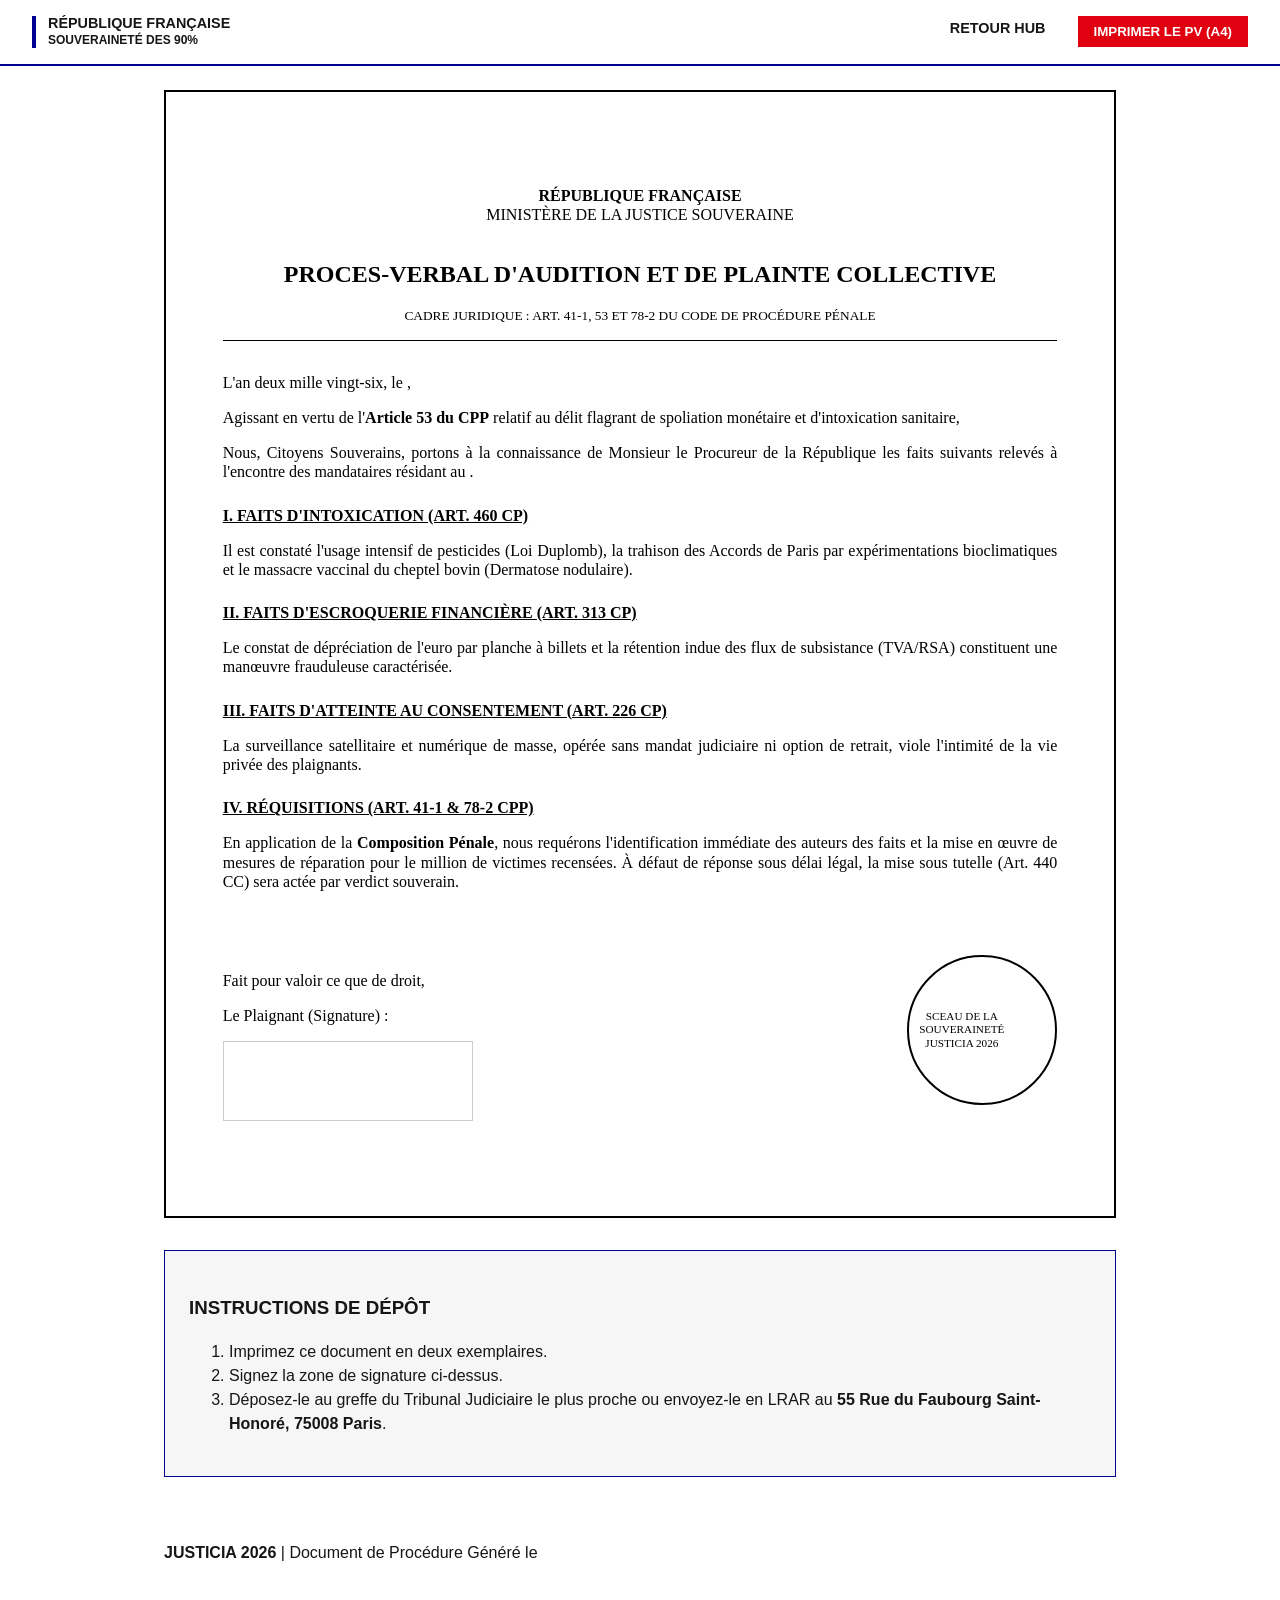
<file: docs/justice/pv-audition.html>
<!DOCTYPE html>
<html lang="fr">
<head>
    <meta charset="UTF-8">
    <meta name="viewport" content="width=device-width, initial-scale=1.0">
    <title>Générateur de PV d'Audition - JUSTICIA 2026</title>
    <link rel="stylesheet" href="../assets/css/gouv-style.css">
    <style>
        /* Style spécifique pour le rendu "Document Officiel" */
        .pv-document {
            background: white;
            color: black;
            border: 2px solid #000;
            padding: 2.5cm 1.5cm;
            font-family: "Times New Roman", serif;
            line-height: 1.2;
            min-height: 29.7cm; /* Format A4 */
            position: relative;
        }
        .pv-header {
            text-align: center;
            border-bottom: 1px solid #000;
            margin-bottom: 2rem;
            padding-bottom: 1rem;
        }
        .pv-section { margin-bottom: 1.5rem; text-align: justify; }
        .pv-title { font-weight: bold; text-decoration: underline; text-transform: uppercase; }
        .signature-zone { margin-top: 4rem; display: flex; justify-content: space-between; }
        .official-seal {
            border: 2px solid #000;
            width: 150px; height: 150px;
            display: flex; align-items: center; text-align: center;
            font-size: 0.7rem; border-radius: 50%; padding: 10px;
        }
        
        @media print {
            .no-print { display: none !important; }
            body { background: white; margin: 0; padding: 0; }
            .container { max-width: none; padding: 0; }
            .pv-document { border: none; padding: 0; }
        }
    </style>
</head>
<body>

    <header class="fr-header no-print">
        <div class="fr-logo">RÉPUBLIQUE FRANÇAISE<br><small>Souveraineté des 90%</small></div>
        <nav class="fr-nav">
            <ul>
                <li><a href="../index.html">RETOUR HUB</a></li>
                <li><button onclick="window.print()" class="btn-action red" style="padding: 0.5rem 1rem;">IMPRIMER LE PV (A4)</button></li>
            </ul>
        </nav>
    </header>

    <main class="container">
        
        <div class="pv-document" id="pv-content">
            <div class="pv-header">
                <strong>RÉPUBLIQUE FRANÇAISE</strong><br>
                <span>MINISTÈRE DE LA JUSTICE SOUVERAINE</span><br><br>
                <h1 style="font-size: 1.5rem; color: black; border: none;">PROCES-VERBAL D'AUDITION ET DE PLAINTE COLLECTIVE</h1>
                <small>CADRE JURIDIQUE : ART. 41-1, 53 ET 78-2 DU CODE DE PROCÉDURE PÉNALE</small>
            </div>

            <div class="pv-section">
                <p>L'an deux mille vingt-six, le <span data-justicia="parametres.date_instruction"></span>,</p>
                <p>Agissant en vertu de l'<strong>Article 53 du CPP</strong> relatif au délit flagrant de spoliation monétaire et d'intoxication sanitaire,</p>
                <p>Nous, Citoyens Souverains, portons à la connaissance de Monsieur le Procureur de la République les faits suivants relevés à l'encontre des mandataires résidant au <span data-justicia="auteurs_identifies.adresse"></span>.</p>
            </div>

            <div class="pv-section">
                <p class="pv-title">I. FAITS D'INTOXICATION (ART. 460 CP)</p>
                <p>Il est constaté l'usage intensif de pesticides (Loi Duplomb), la trahison des Accords de Paris par expérimentations bioclimatiques et le massacre vaccinal du cheptel bovin (Dermatose nodulaire).</p>
            </div>

            <div class="pv-section">
                <p class="pv-title">II. FAITS D'ESCROQUERIE FINANCIÈRE (ART. 313 CP)</p>
                <p>Le constat de dépréciation de l'euro par planche à billets et la rétention indue des flux de subsistance (TVA/RSA) constituent une manœuvre frauduleuse caractérisée.</p>
            </div>

            <div class="pv-section">
                <p class="pv-title">III. FAITS D'ATTEINTE AU CONSENTEMENT (ART. 226 CP)</p>
                <p>La surveillance satellitaire et numérique de masse, opérée sans mandat judiciaire ni option de retrait, viole l'intimité de la vie privée des plaignants.</p>
            </div>

            <div class="pv-section">
                <p class="pv-title">IV. RÉQUISITIONS (ART. 41-1 & 78-2 CPP)</p>
                <p>En application de la <strong>Composition Pénale</strong>, nous requérons l'identification immédiate des auteurs des faits et la mise en œuvre de mesures de réparation pour le million de victimes recensées. À défaut de réponse sous délai légal, la mise sous tutelle (Art. 440 CC) sera actée par verdict souverain.</p>
            </div>

            <div class="signature-zone">
                <div>
                    <p>Fait pour valoir ce que de droit,</p>
                    <p>Le Plaignant (Signature) :</p>
                    <div style="border: 1px solid #ccc; width: 250px; height: 80px; margin-top: 10px;"></div>
                </div>
                <div class="official-seal">
                    SCEAU DE LA<br>SOUVERAINETÉ<br>JUSTICIA 2026
                </div>
            </div>
        </div>

        <section class="no-print" style="margin-top: 2rem; padding: 1.5rem; background: var(--grey-alt); border: 1px solid var(--blue-france);">
            <h3>INSTRUCTIONS DE DÉPÔT</h3>
            <ol>
                <li>Imprimez ce document en deux exemplaires.</li>
                <li>Signez la zone de signature ci-dessus.</li>
                <li>Déposez-le au greffe du Tribunal Judiciaire le plus proche ou envoyez-le en LRAR au <strong>55 Rue du Faubourg Saint-Honoré, 75008 Paris</strong>.</li>
            </ol>
        </section>
    </main>

    <footer class="fr-footer no-print">
        <div class="container">
            <p><strong>JUSTICIA 2026</strong> | Document de Procédure Généré le <span data-justicia="parametres.date_instruction"></span></p>
        </div>
    </footer>

    <script src="../assets/js/justicia-core.js"></script>
</body>
</html>
</file>
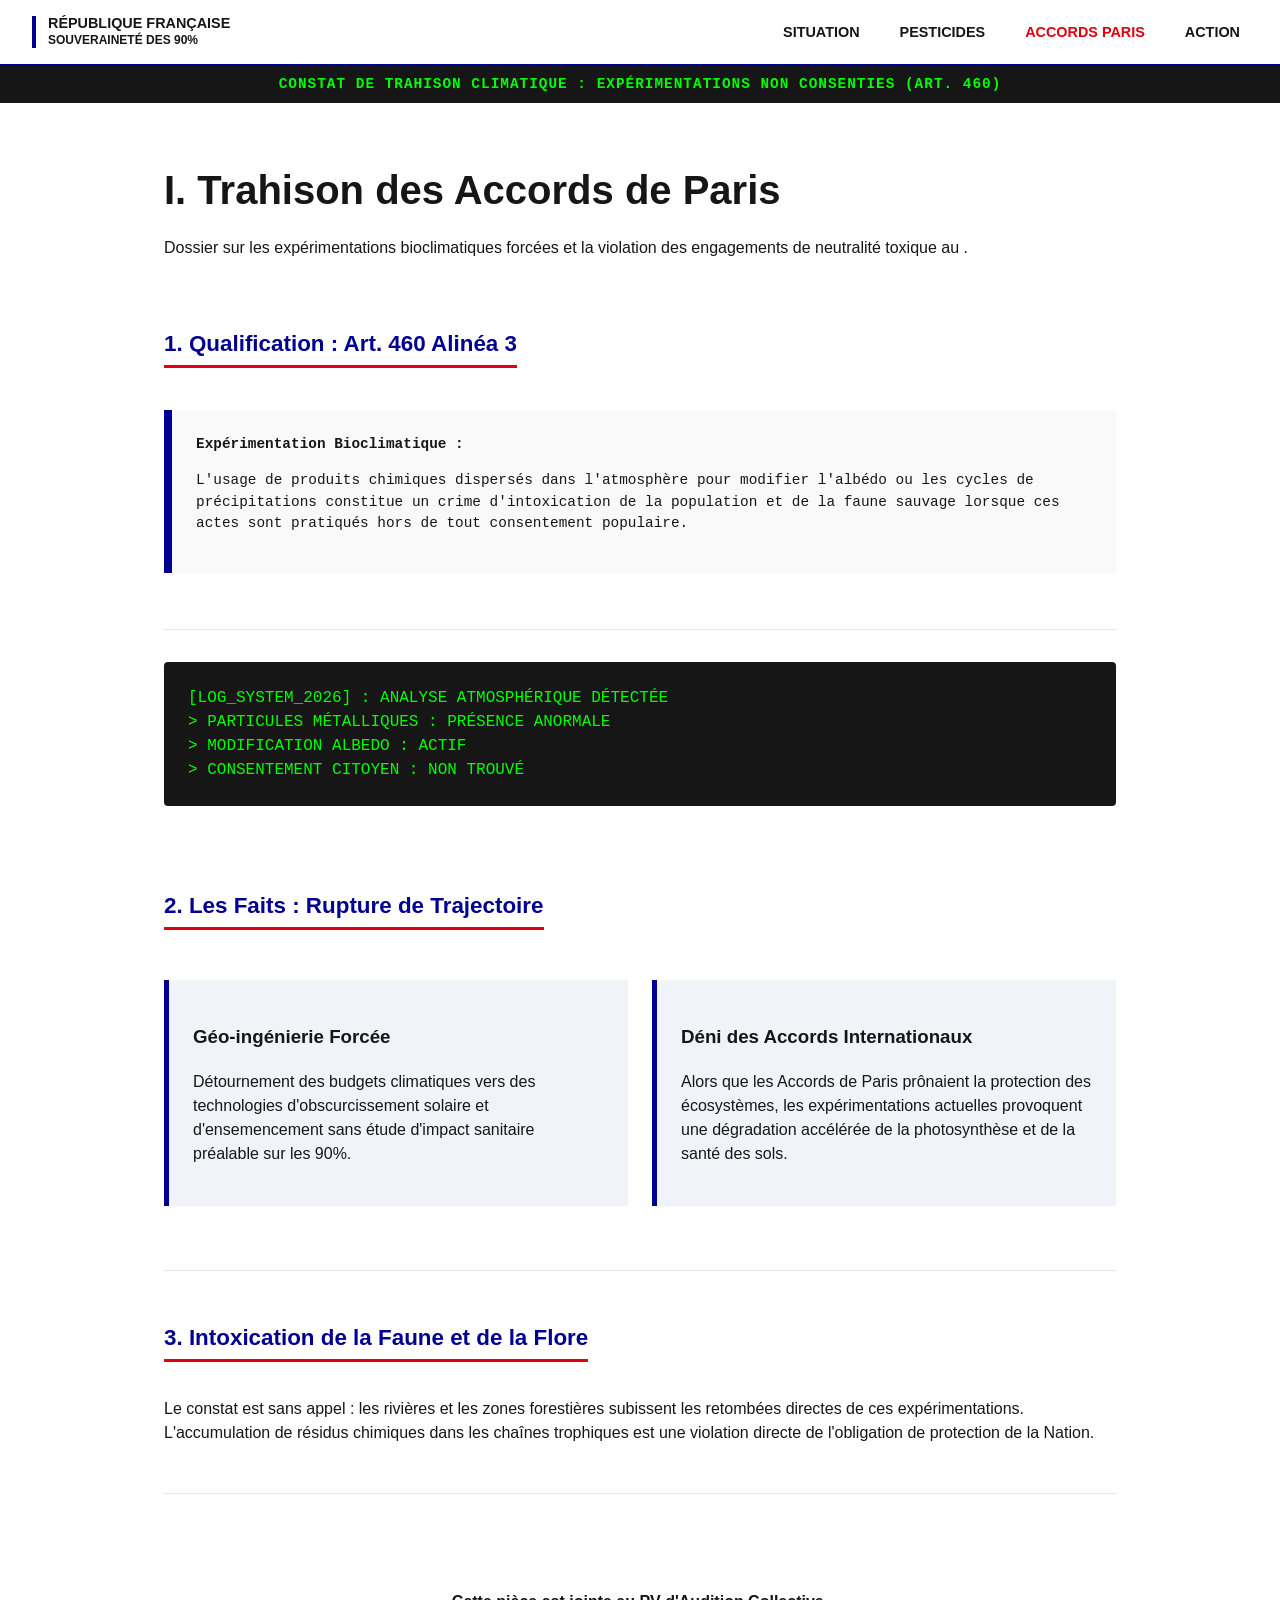
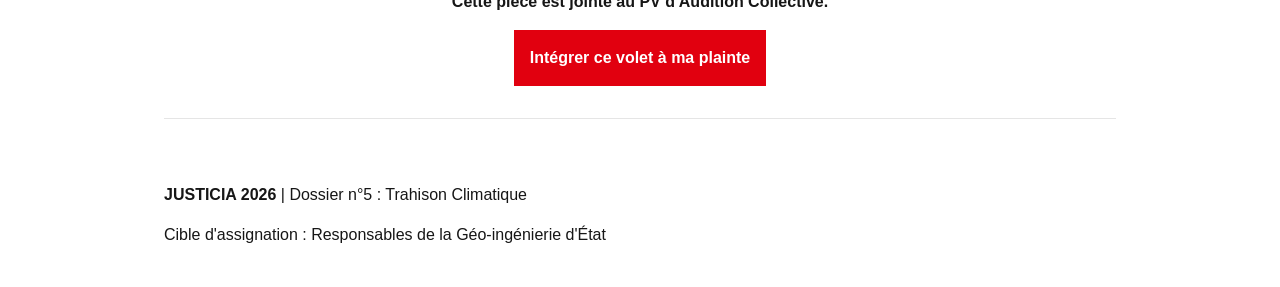
<file: docs/preuves/accord-de-paris.html>
<!DOCTYPE html>
<html lang="fr">
<head>
    <meta charset="UTF-8">
    <meta name="viewport" content="width=device-width, initial-scale=1.0">
    <title>Dossier Trahison Accords de Paris - JUSTICIA 2026</title>
    <link rel="stylesheet" href="../assets/css/gouv-style.css">
    <style>
        .climate-grid {
            display: grid;
            grid-template-columns: 1fr;
            gap: 1.5rem;
            margin: 2rem 0;
        }
        .violation-card {
            background: #f0f4f8;
            border-left: 5px solid var(--blue-france);
            padding: 1.5rem;
        }
        .geo-alert {
            background: var(--black);
            color: var(--green-matrix);
            padding: 1.5rem;
            font-family: monospace;
            border-radius: 4px;
            margin: 2rem 0;
        }
        @media (min-width: 768px) {
            .climate-grid { grid-template-columns: 1fr 1fr; }
        }
    </style>
</head>
<body>

    <header class="fr-header">
        <div class="fr-logo">RÉPUBLIQUE FRANÇAISE<br><small>Souveraineté des 90%</small></div>
        <nav class="fr-nav">
            <ul>
                <li><a href="../index.html">SITUATION</a></li>
                <li><a href="./pesticides.html">PESTICIDES</a></li>
                <li><a href="./accord-de-paris.html" style="color: var(--red-marianne);">ACCORDS PARIS</a></li>
                <li><a href="../justice/pv-audition.html">ACTION</a></li>
            </ul>
        </nav>
    </header>

    <div class="status-bar">
        CONSTAT DE TRAHISON CLIMATIQUE : EXPÉRIMENTATIONS NON CONSENTIES (ART. 460)
    </div>

    <main class="container">
        
        <article id="instruction-paris">
            <header class="hero-section">
                <h1>I. Trahison des Accords de Paris</h1>
                <p class="lead">Dossier sur les expérimentations bioclimatiques forcées et la violation des engagements de neutralité toxique au <span data-justicia="parametres.date_constat"></span>.</p>
            </header>

            <section>
                <h2>1. Qualification : Art. 460 Alinéa 3</h2>
                <div class="law-card">
                    <strong>Expérimentation Bioclimatique :</strong>
                    <p>L'usage de produits chimiques dispersés dans l'atmosphère pour modifier l'albédo ou les cycles de précipitations constitue un crime d'intoxication de la population et de la faune sauvage lorsque ces actes sont pratiqués hors de tout consentement populaire.</p>
                </div>
            </section>

            <div class="geo-alert">
                [LOG_SYSTEM_2026] : ANALYSE ATMOSPHÉRIQUE DÉTECTÉE<br>
                > PARTICULES MÉTALLIQUES : PRÉSENCE ANORMALE<br>
                > MODIFICATION ALBEDO : ACTIF<br>
                > CONSENTEMENT CITOYEN : NON TROUVÉ
            </div>

            <section>
                <h2>2. Les Faits : Rupture de Trajectoire</h2>
                <div class="climate-grid">
                    <div class="violation-card">
                        <h3>Géo-ingénierie Forcée</h3>
                        <p>Détournement des budgets climatiques vers des technologies d'obscurcissement solaire et d'ensemencement sans étude d'impact sanitaire préalable sur les 90%.</p>
                    </div>
                    <div class="violation-card">
                        <h3>Déni des Accords Internationaux</h3>
                        <p>Alors que les Accords de Paris prônaient la protection des écosystèmes, les expérimentations actuelles provoquent une dégradation accélérée de la photosynthèse et de la santé des sols.</p>
                    </div>
                </div>
            </section>

            <section>
                <h2>3. Intoxication de la Faune et de la Flore</h2>
                <p>Le constat est sans appel : les rivières et les zones forestières subissent les retombées directes de ces expérimentations. L'accumulation de résidus chimiques dans les chaînes trophiques est une violation directe de l'obligation de protection de la Nation.</p>
            </section>

            <section class="no-print" style="text-align: center; margin-top: 3rem;">
                <p><strong>Cette pièce est jointe au PV d'Audition Collective.</strong></p>
                <a href="../justice/pv-audition.html" class="btn-action red">Intégrer ce volet à ma plainte</a>
            </section>
        </article>

    </main>

    <footer class="fr-footer">
        <div class="container">
            <p><strong>JUSTICIA 2026</strong> | Dossier n°5 : Trahison Climatique</p>
            <p>Cible d'assignation : Responsables de la Géo-ingénierie d'État</p>
        </div>
    </footer>

    <script src="../assets/js/justicia-core.js"></script>
</body>
</html>
</file>
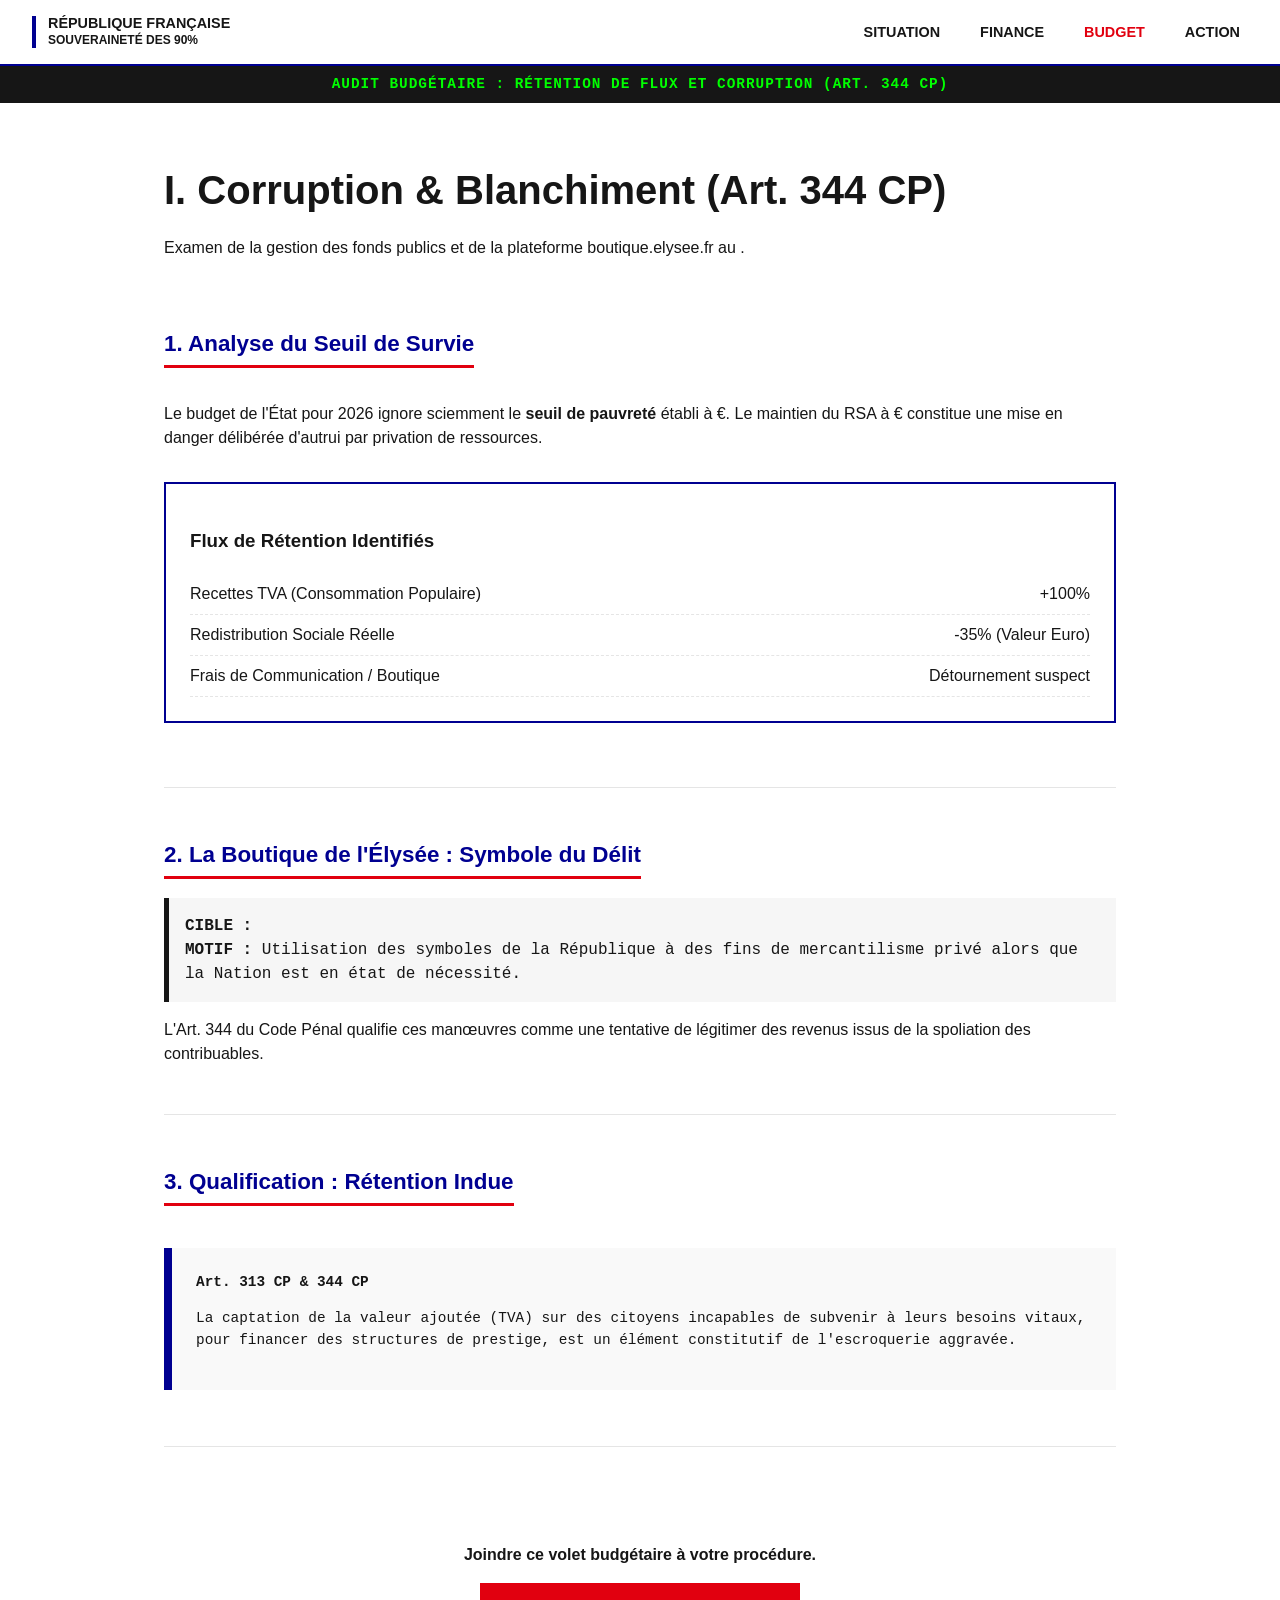
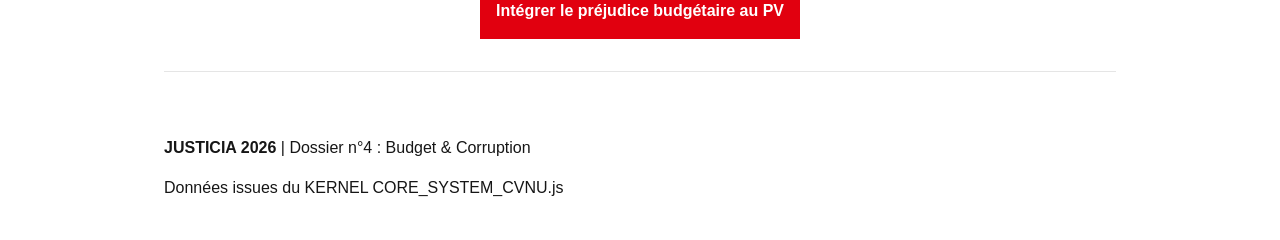
<file: docs/preuves/budget-2026.html>
<!DOCTYPE html>
<html lang="fr">
<head>
    <meta charset="UTF-8">
    <meta name="viewport" content="width=device-width, initial-scale=1.0">
    <title>Dossier Corruption & Flux - JUSTICIA 2026</title>
    <link rel="stylesheet" href="../assets/css/gouv-style.css">
    <style>
        .budget-flow {
            border: 2px solid var(--blue-france);
            padding: 1.5rem;
            margin: 2rem 0;
            background: #fff;
        }
        .flow-item {
            display: flex;
            justify-content: space-between;
            padding: 0.5rem 0;
            border-bottom: 1px dashed var(--grey-border);
        }
        .flow-item.negative { color: var(--red-marianne); font-weight: bold; }
        .target-box {
            background: var(--grey-alt);
            padding: 1rem;
            border-left: 5px solid var(--black);
            font-family: monospace;
        }
    </style>
</head>
<body>

    <header class="fr-header">
        <div class="fr-logo">RÉPUBLIQUE FRANÇAISE<br><small>Souveraineté des 90%</small></div>
        <nav class="fr-nav">
            <ul>
                <li><a href="../index.html">SITUATION</a></li>
                <li><a href="./inflation-euro.html">FINANCE</a></li>
                <li><a href="./budget-2026.html" style="color: var(--red-marianne);">BUDGET</a></li>
                <li><a href="../justice/pv-audition.html">ACTION</a></li>
            </ul>
        </nav>
    </header>

    <div class="status-bar">
        AUDIT BUDGÉTAIRE : RÉTENTION DE FLUX ET CORRUPTION (ART. 344 CP)
    </div>

    <main class="container">
        
        <article id="instruction-budget">
            <header>
                <h1>I. Corruption & Blanchiment (Art. 344 CP)</h1>
                <p class="lead">Examen de la gestion des fonds publics et de la plateforme boutique.elysee.fr au <span data-justicia="parametres.date_constat"></span>.</p>
            </header>

            <section>
                <h2>1. Analyse du Seuil de Survie</h2>
                <p>Le budget de l'État pour 2026 ignore sciemment le <strong>seuil de pauvreté</strong> établi à <span data-justicia="parametres.seuil_pauvrete"></span> €. Le maintien du RSA à <span data-justicia="parametres.rsa_socle_2026"></span> € constitue une mise en danger délibérée d'autrui par privation de ressources.</p>
                
                <div class="budget-flow">
                    <h3>Flux de Rétention Identifiés</h3>
                    <div class="flow-item"><span>Recettes TVA (Consommation Populaire)</span> <span>+100%</span></div>
                    <div class="flow-item"><span>Redistribution Sociale Réelle</span> <span class="negative">-35% (Valeur Euro)</span></div>
                    <div class="flow-item"><span>Frais de Communication / Boutique</span> <span class="negative">Détournement suspect</span></div>
                </div>
            </section>

            <section>
                <h2>2. La Boutique de l'Élysée : Symbole du Délit</h2>
                <div class="target-box">
                    <strong>CIBLE :</strong> <span data-justicia="auteurs_identifies.plateforme_litigieuse"></span><br>
                    <strong>MOTIF :</strong> Utilisation des symboles de la République à des fins de mercantilisme privé alors que la Nation est en état de nécessité.
                </div>
                <p>L'Art. 344 du Code Pénal qualifie ces manœuvres comme une tentative de légitimer des revenus issus de la spoliation des contribuables.</p>
            </section>

            <section>
                <h2>3. Qualification : Rétention Indue</h2>
                <div class="law-card">
                    <strong>Art. 313 CP & 344 CP</strong>
                    <p>La captation de la valeur ajoutée (TVA) sur des citoyens incapables de subvenir à leurs besoins vitaux, pour financer des structures de prestige, est un élément constitutif de l'escroquerie aggravée.</p>
                </div>
            </section>

            <section class="no-print" style="text-align: center; margin-top: 3rem;">
                <p><strong>Joindre ce volet budgétaire à votre procédure.</strong></p>
                <a href="../justice/pv-audition.html" class="btn-action red">Intégrer le préjudice budgétaire au PV</a>
            </section>
        </article>

    </main>

    <footer class="fr-footer">
        <div class="container">
            <p><strong>JUSTICIA 2026</strong> | Dossier n°4 : Budget & Corruption</p>
            <p>Données issues du KERNEL CORE_SYSTEM_CVNU.js</p>
        </div>
    </footer>

    <script src="../assets/js/justicia-core.js"></script>
</body>
</html>
</file>
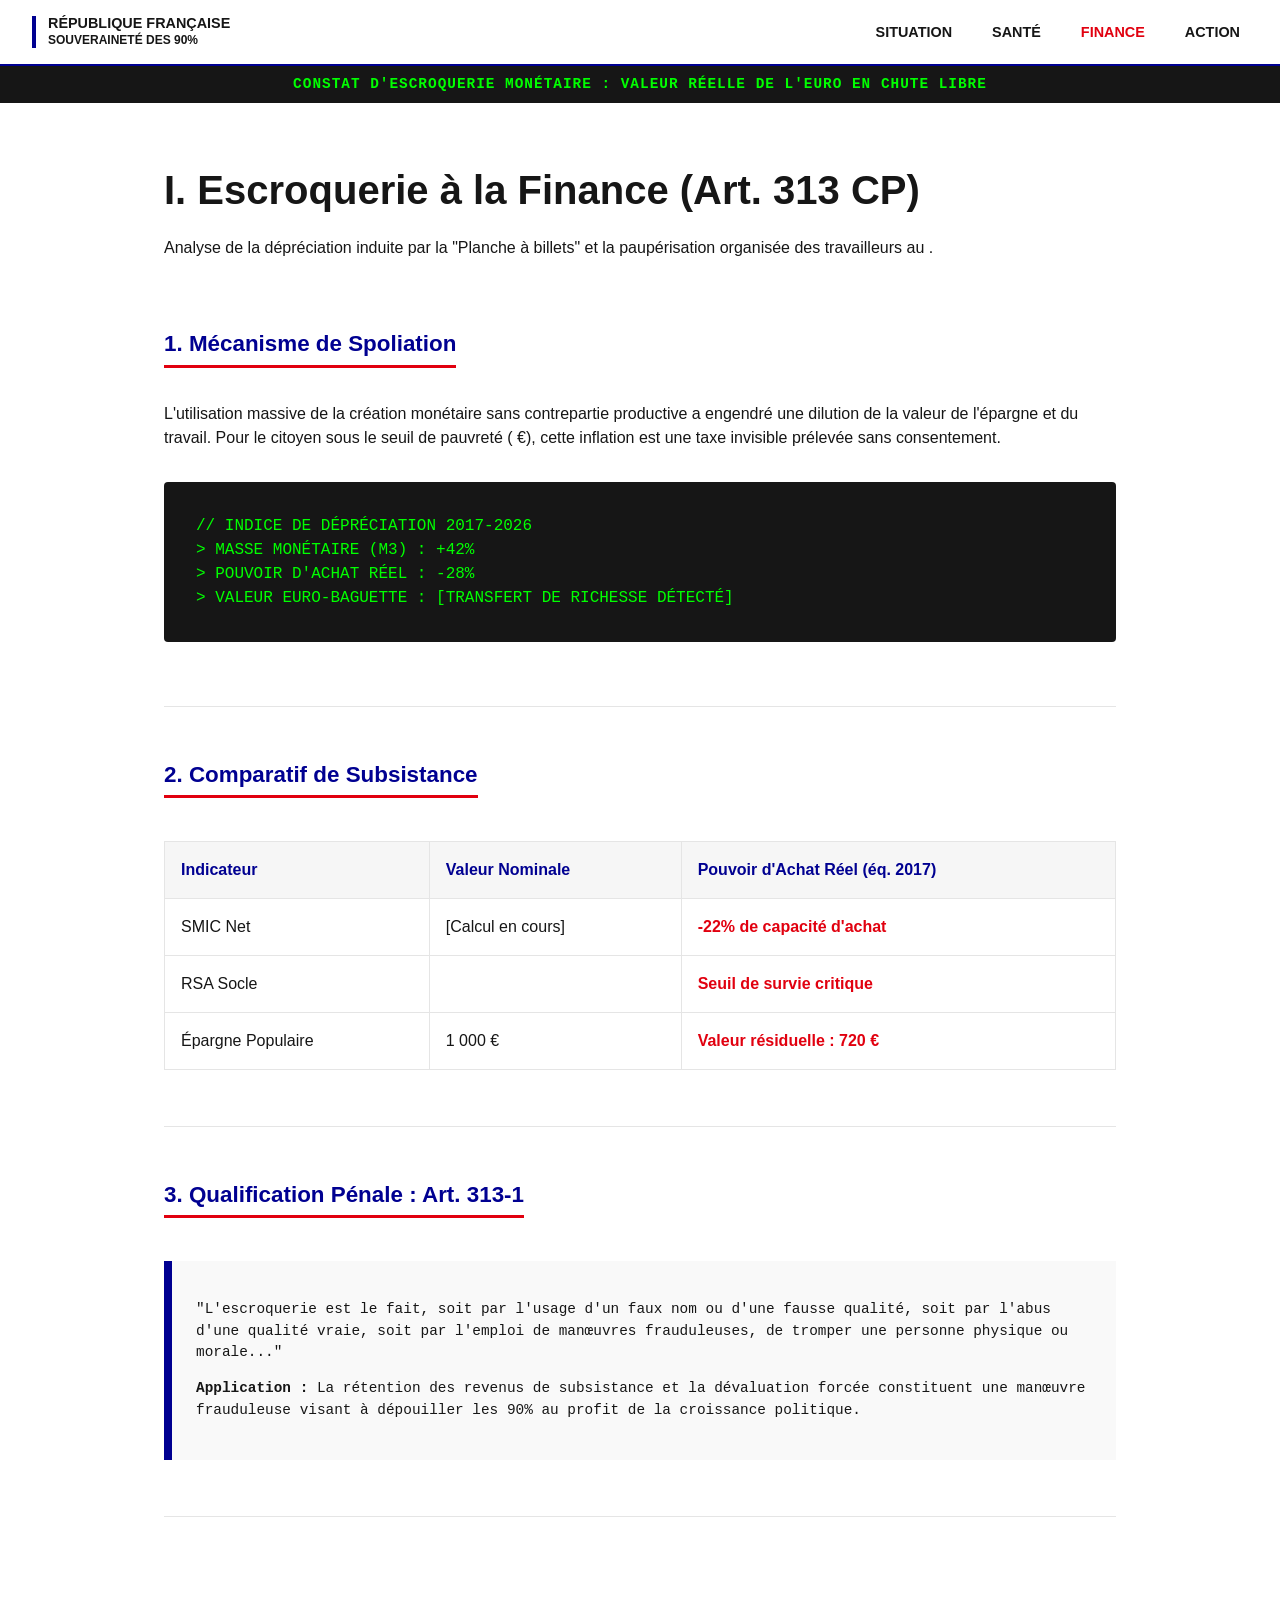
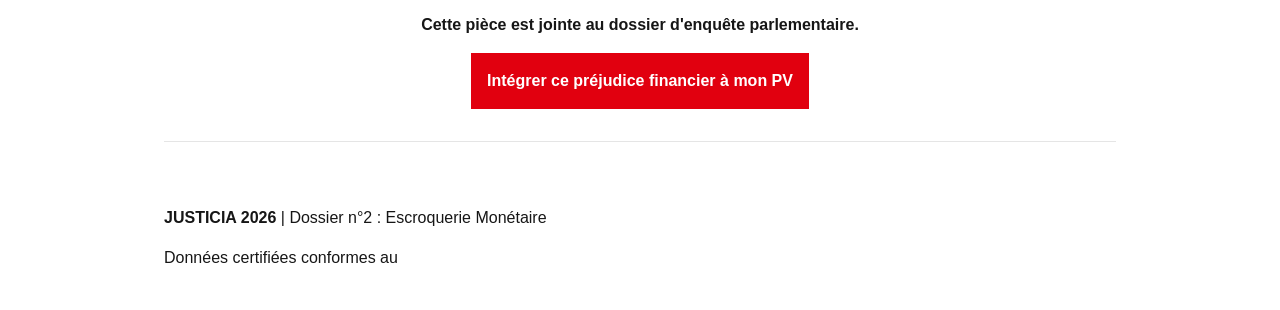
<file: docs/preuves/inflation-euro.html>
<!DOCTYPE html>
<html lang="fr">
<head>
    <meta charset="UTF-8">
    <meta name="viewport" content="width=device-width, initial-scale=1.0">
    <title>Dossier Escroquerie Financière - JUSTICIA 2026</title>
    <link rel="stylesheet" href="../assets/css/gouv-style.css">
    <style>
        .data-visual {
            background: var(--black);
            color: var(--green-matrix);
            padding: 2rem;
            border-radius: 4px;
            font-family: monospace;
            margin: 2rem 0;
        }
        .comparison-table {
            width: 100%;
            border-collapse: collapse;
            margin: 1.5rem 0;
        }
        .comparison-table th, .comparison-table td {
            border: 1px solid var(--grey-border);
            padding: 1rem;
            text-align: left;
        }
        .comparison-table th { background: var(--grey-alt); color: var(--blue-france); }
        .loss-indicator { color: var(--red-marianne); font-weight: bold; }
    </style>
</head>
<body>

    <header class="fr-header">
        <div class="fr-logo">RÉPUBLIQUE FRANÇAISE<br><small>Souveraineté des 90%</small></div>
        <nav class="fr-nav">
            <ul>
                <li><a href="../index.html">SITUATION</a></li>
                <li><a href="./pesticides.html">SANTÉ</a></li>
                <li><a href="./inflation-euro.html" style="color: var(--red-marianne);">FINANCE</a></li>
                <li><a href="../justice/pv-audition.html">ACTION</a></li>
            </ul>
        </nav>
    </header>

    <div class="status-bar">
        CONSTAT D'ESCROQUERIE MONÉTAIRE : VALEUR RÉELLE DE L'EURO EN CHUTE LIBRE
    </div>

    <main class="container">
        
        <article id="instruction-finance">
            <header>
                <h1>I. Escroquerie à la Finance (Art. 313 CP)</h1>
                <p class="lead">Analyse de la dépréciation induite par la "Planche à billets" et la paupérisation organisée des travailleurs au <span data-justicia="parametres.date_constat"></span>.</p>
            </header>

            <section>
                <h2>1. Mécanisme de Spoliation</h2>
                <p>L'utilisation massive de la création monétaire sans contrepartie productive a engendré une dilution de la valeur de l'épargne et du travail. Pour le citoyen sous le seuil de pauvreté (<span data-justicia="parametres.seuil_pauvrete"></span> €), cette inflation est une taxe invisible prélevée sans consentement.</p>
                
                <div class="data-visual">
                    // INDICE DE DÉPRÉCIATION 2017-2026<br>
                    > MASSE MONÉTAIRE (M3) : +42%<br>
                    > POUVOIR D'ACHAT RÉEL : -28%<br>
                    > VALEUR EURO-BAGUETTE : [TRANSFERT DE RICHESSE DÉTECTÉ]
                </div>
            </section>

            <section>
                <h2>2. Comparatif de Subsistance</h2>
                <table class="comparison-table">
                    <thead>
                        <tr>
                            <th>Indicateur</th>
                            <th>Valeur Nominale</th>
                            <th>Pouvoir d'Achat Réel (éq. 2017)</th>
                        </tr>
                    </thead>
                    <tbody>
                        <tr>
                            <td>SMIC Net</td>
                            <td>[Calcul en cours]</td>
                            <td class="loss-indicator">-22% de capacité d'achat</td>
                        </tr>
                        <tr>
                            <td>RSA Socle</td>
                            <td data-justicia="parametres.rsa_socle_2026"></td>
                            <td class="loss-indicator">Seuil de survie critique</td>
                        </tr>
                        <tr>
                            <td>Épargne Populaire</td>
                            <td>1 000 €</td>
                            <td class="loss-indicator">Valeur résiduelle : 720 €</td>
                        </tr>
                    </tbody>
                </table>
            </section>

            <section>
                <h2>3. Qualification Pénale : Art. 313-1</h2>
                <div class="law-card">
                    <p>"L'escroquerie est le fait, soit par l'usage d'un faux nom ou d'une fausse qualité, soit par l'abus d'une qualité vraie, soit par l'emploi de manœuvres frauduleuses, de tromper une personne physique ou morale..."</p>
                    <p><strong>Application :</strong> La rétention des revenus de subsistance et la dévaluation forcée constituent une manœuvre frauduleuse visant à dépouiller les 90% au profit de la croissance politique.</p>
                </div>
            </section>

            <section id="action-finance" class="no-print" style="text-align: center; margin-top: 3rem;">
                <p><strong>Cette pièce est jointe au dossier d'enquête parlementaire.</strong></p>
                <a href="../justice/pv-audition.html" class="btn-action red">Intégrer ce préjudice financier à mon PV</a>
            </section>
        </article>

    </main>

    <footer class="fr-footer">
        <div class="container">
            <p><strong>JUSTICIA 2026</strong> | Dossier n°2 : Escroquerie Monétaire</p>
            <p>Données certifiées conformes au <span data-justicia="parametres.date_constat"></span></p>
        </div>
    </footer>

    <script src="../assets/js/justicia-core.js"></script>
</body>
</html>
</file>
<file: docs/assets/css/gouv-style.css>
/* JUSTICIA 2026 - ARCHITECTURE VISUELLE CONSOLIDÉE */
:root {
    --blue-france: #000091;
    --red-marianne: #e1000f;
    --white: #ffffff;
    --black: #161616;
    --grey-alt: #f6f6f6;
    --grey-border: #e5e5e5;
    --green-matrix: #00ff00;
}

/* Base Sémantique */
* { box-sizing: border-box; -webkit-tap-highlight-color: transparent; }
html { font-size: 16px; scroll-behavior: smooth; }
body { 
    margin: 0; padding: 0; 
    font-family: 'Marianne', Arial, sans-serif; 
    background-color: var(--white); color: var(--black); 
    line-height: 1.5; overflow-x: hidden;
}

/* Header & Navigation Mobile-First */
.fr-header {
    padding: 1rem; border-bottom: 2px solid var(--blue-france);
    background: var(--white); position: sticky; top: 0; z-index: 1000;
    display: flex; flex-direction: column; align-items: center; gap: 1rem;
}

.fr-logo {
    text-transform: uppercase; font-weight: 900; line-height: 1.1;
    border-left: 4px solid var(--blue-france); padding-left: 0.75rem; font-size: 0.9rem;
}

.fr-nav { width: 100%; border-top: 1px solid var(--grey-border); padding-top: 0.5rem; }
.fr-nav ul { 
    list-style: none; margin: 0; padding: 0; 
    display: flex; justify-content: space-around; flex-wrap: wrap; gap: 0.5rem;
}
.fr-nav a {
    text-decoration: none; color: var(--black); font-weight: 700;
    font-size: 0.75rem; text-transform: uppercase; padding: 0.5rem;
}

/* Status Bar */
.status-bar {
    background: var(--black); color: var(--green-matrix);
    padding: 0.5rem; text-align: center; font-family: monospace;
    font-size: 0.9rem; font-weight: bold; letter-spacing: 1px;
}

/* Layout Mobile-First */
.container { width: 100%; max-width: 1000px; margin: 0 auto; padding: 1.5rem; }

section { padding: 2rem 0; border-bottom: 1px solid var(--grey-border); }

/* Typography */
h1 { font-size: 1.75rem; color: var(--black); margin-bottom: 1rem; }
h2 { font-size: 1.4rem; color: var(--blue-france); border-bottom: 3px solid var(--red-marianne); display: inline-block; padding-bottom: 4px; }

/* Components */
.card {
    background: var(--grey-alt); border: 1px solid var(--grey-border);
    padding: 1.5rem; margin-bottom: 1.5rem; transition: 0.2s;
}

.law-card {
    background: #f9f9f9; padding: 1.5rem; border-left: 8px solid var(--blue-france);
    margin: 1.5rem 0; font-family: 'Courier New', monospace; font-size: 0.9rem;
}

.btn-action {
    display: block; width: 100%; background: var(--blue-france); color: var(--white) !important;
    text-decoration: none; padding: 1rem; font-weight: bold; text-align: center; border: none;
}

.btn-action.red { background: var(--red-marianne); }

/* Desktop Overrides */
@media (min-width: 768px) {
    .fr-header { flex-direction: row; justify-content: space-between; padding: 1rem 2rem; }
    .fr-nav { width: auto; border: none; padding: 0; }
    .fr-nav ul { gap: 1.5rem; }
    .fr-nav a { font-size: 0.9rem; }
    h1 { font-size: 2.5rem; }
    .btn-action { display: inline-block; width: auto; }
    .grid-nav { display: grid; grid-template-columns: repeat(auto-fit, minmax(300px, 1fr)); gap: 1.5rem; }
}

/* Print */
@media print {
    .no-print { display: none !important; }
    .container { width: 100% !important; margin: 0 !important; }
    .pv-box { border: 2px solid black !important; padding: 2cm !important; }
}
</file>
